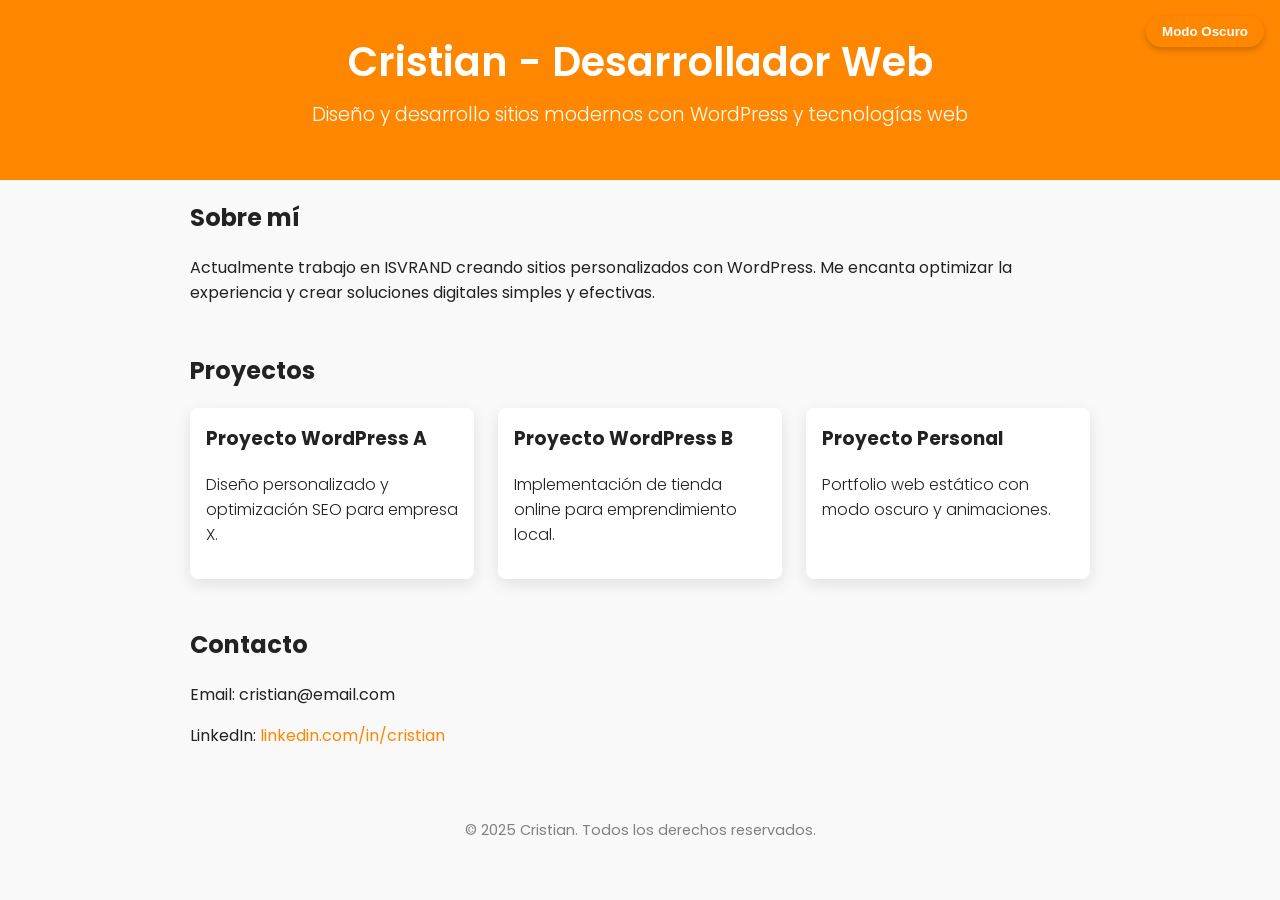
<file: docs/index.html>
<!DOCTYPE html>
<html lang="es">
<head>
<meta charset="UTF-8" />
<meta name="viewport" content="width=device-width, initial-scale=1" />
<title>Portafolio Cristian</title>
<link rel="stylesheet" href="styles.css" />
</head>
<body>
  <button class="toggle-btn" id="toggleDark">Modo Oscuro</button>

  <header class="site-header">
    <div class="container">
      <h1>Cristian - Desarrollador Web</h1>
      <p>Diseño y desarrollo sitios modernos con WordPress y tecnologías web</p>
    </div>
  </header>

  <main>
    <section id="about" class="container section">
      <h2>Sobre mí</h2>
      <p>Actualmente trabajo en ISVRAND creando sitios personalizados con WordPress. Me encanta optimizar la experiencia y crear soluciones digitales simples y efectivas.</p>
    </section>

    <section id="projects" class="container section">
      <h2>Proyectos</h2>
      <div class="projects-grid">
        <article class="project-card">
          <h3>Proyecto WordPress A</h3>
          <p>Diseño personalizado y optimización SEO para empresa X.</p>
        </article>
        <article class="project-card">
          <h3>Proyecto WordPress B</h3>
          <p>Implementación de tienda online para emprendimiento local.</p>
        </article>
        <article class="project-card">
          <h3>Proyecto Personal</h3>
          <p>Portfolio web estático con modo oscuro y animaciones.</p>
        </article>
      </div>
    </section>

    <section id="contact" class="container section">
      <h2>Contacto</h2>
      <p>Email: cristian@email.com</p>
      <p>LinkedIn: <a href="https://www.linkedin.com/in/cristian" target="_blank" rel="noopener noreferrer">linkedin.com/in/cristian</a></p>
    </section>
  </main>

  <footer class="site-footer">
    <div class="container">
      &copy; 2025 Cristian. Todos los derechos reservados.
    </div>
  </footer>

  <script>
    const toggleBtn = document.getElementById('toggleDark');
    toggleBtn.addEventListener('click', () => {
      document.body.classList.toggle('dark');
      toggleBtn.textContent = document.body.classList.contains('dark') ? 'Modo Claro' : 'Modo Oscuro';
    });
  </script>
</body>
</html>
</file>
<file: docs/styles.css>
@import url('https://fonts.googleapis.com/css2?family=Poppins:wght@300;600&display=swap');

/* Variables de color para modo claro */
:root {
  --primary-color: #ff8700;
  --background-color: #f9f9f9;
  --text-color: #222222;
  --card-bg: #ffffff;
  --card-shadow: rgba(0,0,0,0.1);
  --link-color: var(--primary-color);
}

/* Variables para modo oscuro */
body.dark {
  --background-color: #121212;
  --text-color: #eeeeee;
  --card-bg: #1e1e1e;
  --card-shadow: rgba(255, 135, 0, 0.3);
  --link-color: #ffb347;
}

body {
  font-family: 'Poppins', sans-serif;
  margin: 0;
  padding: 0;
  background-color: var(--background-color);
  color: var(--text-color);
  transition: background-color 0.3s ease, color 0.3s ease;
}

a {
  color: var(--link-color);
  text-decoration: none;
}

a:hover {
  text-decoration: underline;
}

/* Botón toggle */
.toggle-btn {
  position: fixed;
  top: 1rem;
  right: 1rem;
  background: var(--primary-color);
  border: none;
  color: white;
  padding: 0.5rem 1rem;
  border-radius: 25px;
  cursor: pointer;
  font-weight: 600;
  box-shadow: 0 3px 6px rgba(0,0,0,0.2);
  transition: background 0.3s ease;
  z-index: 100;
}

.toggle-btn:hover {
  background: #e67600;
}

/* Contenedores generales */
.container {
  max-width: 900px;
  margin: 0 auto;
  padding: 0 1rem;
}

.section {
  margin-bottom: 3rem;
}

/* Header */
.site-header {
  background-color: var(--primary-color);
  color: white;
  padding: 2rem 0;
  text-align: center;
}

.site-header h1 {
  margin: 0;
  font-weight: 600;
  font-size: 2.5rem;
}

.site-header p {
  margin-top: 0.5rem;
  font-weight: 300;
  font-size: 1.2rem;
}

/* Projects grid */
.projects-grid {
  display: grid;
  grid-template-columns: repeat(auto-fit,minmax(280px,1fr));
  gap: 1.5rem;
}

/* Tarjetas */
.project-card {
  background-color: var(--card-bg);
  box-shadow: 0 5px 15px var(--card-shadow);
  padding: 1rem;
  border-radius: 8px;
  cursor: pointer;
  transition: transform 0.3s ease, box-shadow 0.3s ease;
}

.project-card:hover {
  transform: translateY(-8px);
  box-shadow: 0 10px 25px var(--card-shadow);
}

.project-card h3 {
  margin-top: 0;
}

.project-card p {
  font-weight: 300;
}

/* Footer */
.site-footer {
  text-align: center;
  padding: 1.5rem 1rem;
  color: gray;
  font-size: 0.9rem;
}
</file>
